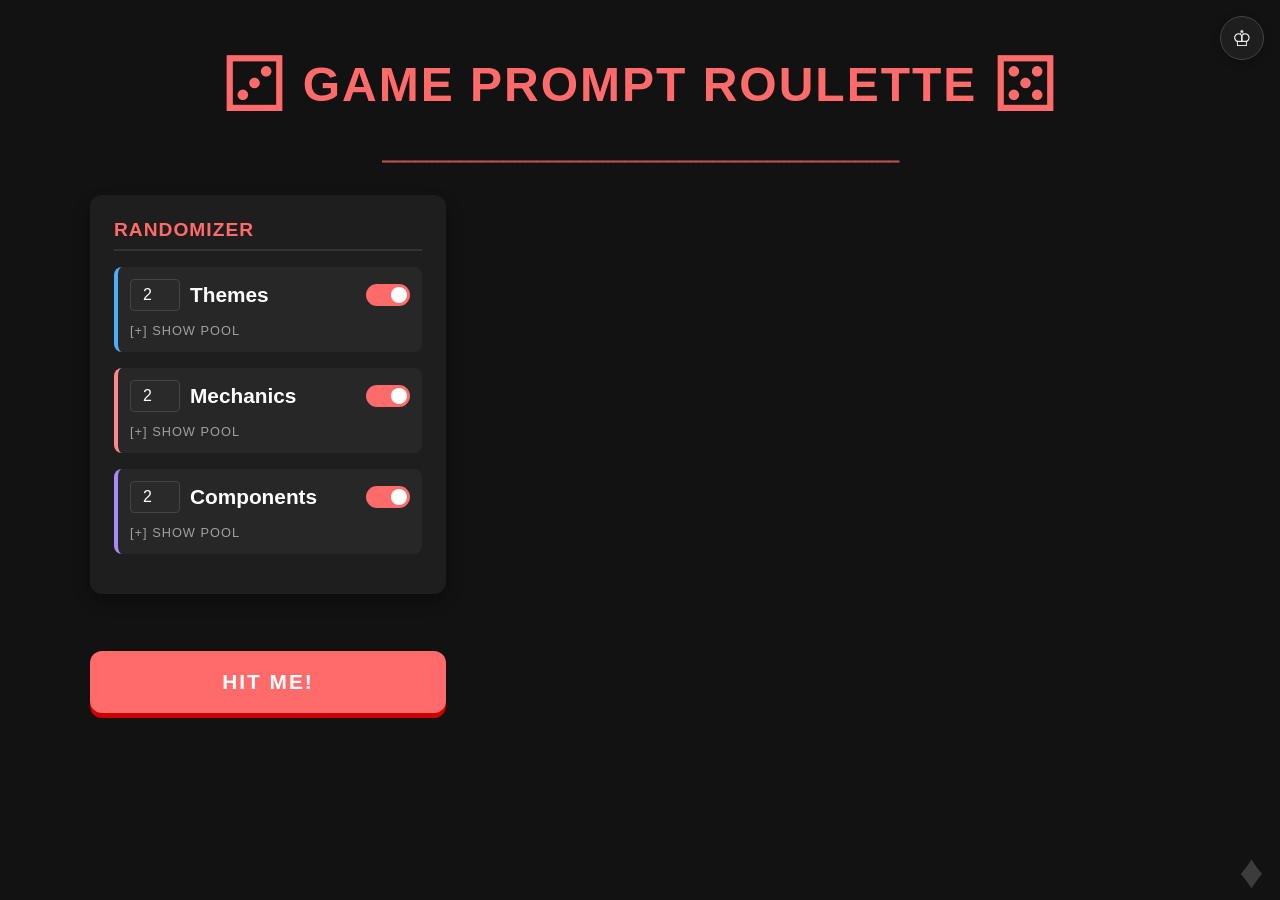
<file: Game Prompt generator.html>
<!DOCTYPE html>
<html lang="en">
<head>
    <meta charset="UTF-8">
    <meta name="viewport" content="width=device-width, initial-scale=1.0">
    <title>Game Prompt Roulette</title>
    <style>
        :root {
            --bg-color: #121212;
            --panel-bg: #1e1e1e;
            --panel-light: #2a2a2a;
            --text-main: #ffffff;
            --text-muted: #a0a0a0;
            --accent: #ff6b6b;
            --accent-hover: #ff5252;
            --border-radius: 12px;
            --mechanics: #ff8787;
            --themes: #4dadf7;
            --components: #a78bfa;
            --border-color: #444;
            --border-color-soft: #333;
            --row-bg-active: rgba(255,255,255,0.04);
            --row-bg-hover: #252525;
            --lock-empty: #3a3a3a;
            --lock-hover: #666;
        }
        body.light-mode {
            --bg-color: #f4f1ea;
            --panel-bg: #ffffff;
            --panel-light: #ece7da;
            --text-main: #2b2620;
            --text-muted: #7a7468;
            --accent: #d9483a;
            --accent-hover: #c23b2e;
            --mechanics: #e0625a;
            --themes: #3a7bbf;
            --components: #8a6fc9;
            --border-color: #d6cfbe;
            --border-color-soft: #e2dbca;
            --row-bg-active: rgba(0,0,0,0.03);
            --row-bg-hover: #e9e2d0;
            --lock-empty: #cabfa8;
            --lock-hover: #a89a7c;
        }
        * { box-sizing: border-box; }
        body {
            font-family: 'Segoe UI', Tahoma, Geneva, Verdana, sans-serif;
            background-color: var(--bg-color);
            color: var(--text-main);
            margin: 0;
            padding: 0;
            min-height: 100vh;
            display: flex;
            transition: background-color 0.25s ease, color 0.25s ease;
            position: relative;
        }

        .wallpaper-layer {
            position: fixed;
            inset: 0;
            z-index: 0;
            pointer-events: none;
            background-repeat: repeat;
            opacity: 0;
            transition: opacity 0.3s ease;
            -webkit-mask-image: radial-gradient(ellipse 85% 75% at center, transparent 40%, black 70%);
            mask-image: radial-gradient(ellipse 85% 75% at center, transparent 40%, black 70%);
        }
        .wallpaper-layer.visible { opacity: 1; }
        .page { position: relative; z-index: 1; flex: 1; min-width: 0; padding: 2.5rem 2rem 3rem; display: flex; flex-direction: column; align-items: center; }

        .mode-toggle {
            position: fixed; top: 1rem; right: 1rem; z-index: 5; width: 44px; height: 44px;
            border-radius: 50%; background: var(--panel-bg); color: var(--text-main); border: 1px solid var(--border-color);
            cursor: pointer; font-size: 1.4rem; display: flex; align-items: center; justify-content: center;
            box-shadow: 0 2px 8px rgba(0,0,0,0.25); transition: background 0.2s, transform 0.15s, color 0.2s;
        }
        .mode-toggle:hover { transform: scale(1.08); }

        .wallpaper-style-btn {
            position: fixed; bottom: 0.85rem; right: 0.85rem; z-index: 5; width: 30px; height: 30px;
            border-radius: 50%; background: transparent; color: var(--text-muted); border: none;
            cursor: pointer; font-size: 3rem; opacity: 0.3; display: flex; align-items: center; justify-content: center;
            transition: opacity 0.2s, transform 0.2s, color 0.2s;
            user-select: none; -webkit-user-select: none;
        }
        .wallpaper-style-btn:hover { opacity: 0.9; color: var(--accent); transform: rotate(15deg) scale(1.15); }
        .wallpaper-style-btn.long-pressing {
            opacity: 1; color: var(--accent); transform: scale(1.3);
            transition: opacity 0.1s, transform 0.1s, color 0.1s;
        }

        /* Long-press progress ring */
        .wallpaper-btn-wrap {
            position: fixed; bottom: 0.25rem; right: 0.25rem; z-index: 5;
            width: 48px; height: 48px; display: flex; align-items: center; justify-content: center;
        }
        .wallpaper-progress-ring {
            position: absolute; inset: 0; pointer-events: none;
        }
        .wallpaper-progress-ring circle {
            fill: none;
            stroke: var(--accent);
            stroke-width: 2.5;
            stroke-linecap: round;
            stroke-dasharray: 138.23; /* 2π × 22 */
            stroke-dashoffset: 138.23;
            transform-origin: center;
            transform: rotate(-90deg);
            transition: stroke-dashoffset 0.05s linear;
            opacity: 0;
        }
        .wallpaper-progress-ring.active circle { opacity: 0.8; }

        .header-block { width: 100%; max-width: 1100px; text-align: center; margin-bottom: 2rem; }
        .title-row { display: flex; align-items: center; justify-content: center; gap: 0.9rem; }
        .die { font-size: 4.8rem; color: var(--accent); }
        h1 { color: var(--accent); margin: 0; text-transform: uppercase; letter-spacing: 2px; font-size: 3rem; }
        .title-rule { margin-top: 0.9rem; font-family: monospace; color: var(--accent); opacity: 0.7; font-size: 1.1rem; font-weight: bold; overflow: hidden; white-space: nowrap; }

        .container { display: flex; flex-direction: column; gap: 2rem; max-width: 1100px; width: 100%; }
        @media (min-width: 768px) { .container { flex-direction: row; align-items: flex-start; } }
        .left-column { flex: 1; display: flex; flex-direction: column; gap: 1.5rem; min-width: 340px; }
        .settings-panel { background-color: var(--panel-bg); padding: 1.5rem; border-radius: var(--border-radius); box-shadow: 0 8px 16px rgba(0,0,0,0.3); }
        .settings-panel h2 { margin-top: 0; font-size: 1.2rem; border-bottom: 2px solid var(--border-color-soft); padding-bottom: 0.5rem; color: var(--accent); text-transform: uppercase; letter-spacing: 1px; }
        
        .setting-row { margin-bottom: 1rem; display: flex; flex-direction: column; gap: 6px; background: var(--panel-light); padding: 12px; border-radius: 8px; border-left: 4px solid var(--border-color); transition: all 0.2s ease; }
        .setting-row.active { border-left-color: var(--row-color, var(--accent)); background: var(--row-bg-active); }
        .setting-row:not(.active) { opacity: 0.35; }
        .setting-row:not(.active) .cat-check:checked { background-color: var(--text-muted); border-color: var(--text-muted); }
        .setting-row:not(.active) .cat-check.indeterminate { border-color: var(--text-muted); }
        #row-themes { --row-color: var(--themes); }
        #row-mechanics { --row-color: var(--mechanics); }
        #row-components { --row-color: var(--components); }
        .setting-row:not(.active) .pool-toggle, .setting-row:not(.active) .pool-wrapper { pointer-events: none; }

        .setting-control { display: flex; align-items: center; justify-content: space-between; gap: 10px; }
        .control-left { display: flex; align-items: center; gap: 10px; }
        .setting-control label { user-select: none; font-size: 1.3rem; font-weight: bold; }
        .switch { position: relative; display: inline-block; width: 44px; height: 22px; flex-shrink: 0; }
        .switch input { opacity: 0; width: 0; height: 0; }
        .slider { position: absolute; cursor: pointer; top: 0; left: 0; right: 0; bottom: 0; background-color: var(--border-color); transition: .3s; border-radius: 22px; }
        .slider:before { position: absolute; content: ""; height: 16px; width: 16px; left: 3px; bottom: 3px; background-color: white; transition: .3s; border-radius: 50%; }
        input:checked + .slider { background-color: var(--accent); }
        input:checked + .slider:before { transform: translateX(22px); }
        .number-input { width: 50px; padding: 6px; background: var(--panel-light); border: 1px solid var(--border-color); color: var(--text-main); border-radius: 4px; text-align: center; font-size: 1rem; }
        
        .pool-meta { font-family: monospace; font-size: 0.7rem; color: var(--text-muted); letter-spacing: 0.5px; }
        .pool-meta.warn { color: var(--accent); }
        .pool-toggle { background: none; border: none; color: var(--text-muted); cursor: pointer; text-align: left; font-size: 0.8rem; padding: 2px 0; text-transform: uppercase; letter-spacing: 1px; display: inline-flex; align-items: center; gap: 5px; width: fit-content; margin-top: 4px; }
        .pool-toggle:hover { color: var(--accent); }
        .pool-wrapper { display: none; background: var(--panel-light); border-radius: 6px; padding: 10px; margin-top: 5px; border: 1px solid var(--border-color-soft); }
        .pool-wrapper.open { display: block; }
        .pool-search { width: 100%; padding: 6px; background: var(--bg-color); border: 1px solid var(--border-color); color: var(--text-main); border-radius: 4px; margin-bottom: 8px; box-sizing: border-box; }
        
        .pool-category { margin-bottom: 6px; border: 1px solid var(--border-color-soft); border-radius: 6px; background: var(--row-bg-active); overflow: hidden; }
        .pool-category summary { padding: 6px 10px; background: var(--panel-bg); font-weight: bold; font-size: 0.75rem; cursor: pointer; user-select: none; color: var(--text-muted); text-transform: uppercase; letter-spacing: 1px; outline: none; transition: background 0.2s, color 0.2s; display: flex; align-items: center; gap: 8px; }
        .pool-category summary:hover { color: var(--accent); background: var(--row-bg-hover); }
        .pool-category[open] summary { border-bottom: 1px solid var(--border-color-soft); color: var(--accent); }
        .summary-name { flex: 1; min-width: 0; overflow: hidden; text-overflow: ellipsis; white-space: nowrap; }
        .pool-category .cat-count { color: var(--text-muted); font-weight: normal; flex-shrink: 0; }
        
        .cat-check { -webkit-appearance: none; appearance: none; width: 15px; height: 15px; border-radius: 50%; border: 2px solid var(--text-muted); background: transparent; flex-shrink: 0; cursor: pointer; display: inline-block; position: relative; margin: 0; padding: 0; transition: border-color 0.15s, background-color 0.15s; }
        .cat-check:hover { border-color: var(--accent); }
        .cat-check:checked { background-color: var(--accent); border-color: var(--accent); }
        .cat-check.indeterminate { background-color: transparent; border-color: var(--accent); }
        
        .pool-content { display: grid; grid-template-columns: 1fr 1fr; gap: 5px; max-height: 180px; overflow-y: auto; padding: 8px; }
        .pool-item { display: flex; align-items: center; gap: 8px; font-size: 0.85rem; color: var(--text-main); }
        .pool-item label { cursor: pointer; width: 100%; text-overflow: ellipsis; overflow: hidden; white-space: nowrap; }
        .pool-item input[type=checkbox] { -webkit-appearance: none; appearance: none; width: 11px; height: 11px; border-radius: 50%; border: 2px solid var(--text-muted); background: transparent; flex-shrink: 0; cursor: pointer; margin: 0; padding: 0; transition: border-color 0.15s, background-color 0.15s; }
        .pool-item input[type=checkbox]:hover { border-color: var(--accent); }
        .pool-item input[type=checkbox]:checked { background-color: var(--accent); border-color: var(--accent); }

        .btn-spin { background-color: var(--accent); color: white; border: none; padding: 1.2rem; font-size: 1.3rem; font-weight: bold; border-radius: var(--border-radius); cursor: pointer; transition: all 0.2s; text-transform: uppercase; letter-spacing: 2px; box-shadow: 0 5px 0 #cc0000; width: 100%; }
        .btn-spin:active { transform: translateY(5px); box-shadow: 0 0 0 #cc0000; }
        .btn-spin:disabled { background-color: var(--text-muted); box-shadow: 0 5px 0 var(--border-color-soft); cursor: not-allowed; transform: none; opacity: 0.6; }
        .spin-error { color: var(--accent); font-size: 0.85rem; text-align: center; margin-top: -0.5rem; min-height: 1.2em; }

        .randomizer-panel { flex: 2; display: flex; flex-direction: column; gap: 1.5rem; min-width: 0; }
        .results-stack { display: flex; flex-direction: column; gap: 1rem; }
        .result-card { background-color: var(--panel-bg); border-radius: var(--border-radius); border-left: 5px solid var(--c); box-shadow: 0 4px 10px rgba(0,0,0,0.15); display: flex; align-items: center; gap: 0.9rem; padding: 1rem 1.2rem; min-height: 50px; opacity: 0; position: relative; overflow: hidden; animation: cardPopIn 0.5s cubic-bezier(0.175, 0.885, 0.32, 1.275) forwards; }
        @keyframes cardPopIn { 0% { opacity: 0; transform: scale(0.8) translateY(30px); } 100% { opacity: 1; transform: scale(1) translateY(0); } }
        .result-card.mechanic-card { --c: var(--mechanics); }
        .result-card.theme-card { --c: var(--themes); }
        .result-card.component-card { --c: var(--components); }

        .lock-btn { font-size: 2.8rem; line-height: 1; width: 1.8rem; flex-shrink: 0; text-align: center; background: none; border: none; color: var(--lock-empty); cursor: pointer; padding: 0; transition: color 0.15s, transform 0.15s; }
        .lock-btn:hover { color: var(--lock-hover); transform: scale(1.08); }
        .lock-btn.locked { color: var(--accent); }
        .lock-btn.locked:hover { color: var(--accent-hover); }

        .card-info { display: flex; flex-direction: column; flex: 1; min-width: 0; }
        .result-title { font-size: 0.8rem; color: var(--text-muted); text-transform: uppercase; letter-spacing: 1px; margin-bottom: 0.2rem; }
        .result-value { font-size: 1.2rem; font-weight: bold; line-height: 1.2; display: flex; align-items: center; flex-wrap: wrap; gap: 4px; }
        .card-watermark { position: absolute; color: var(--text-muted); opacity: 0.18; line-height: 1; user-select: none; pointer-events: none; white-space: nowrap; z-index: 0; }
        .lock-btn, .card-info, .btn-reroll { position: relative; z-index: 1; }

        .btn-reroll { background: var(--panel-light); border: 1px solid var(--border-color); color: var(--text-muted); border-radius: 50%; width: 38px; height: 38px; min-width: 38px; display: flex; align-items: center; justify-content: center; cursor: pointer; transition: all 0.2s cubic-bezier(0.4, 0, 0.2, 1); padding: 0; box-shadow: 0 2px 5px rgba(0,0,0,0.15); font-size: 1.2rem; }
        .btn-reroll:hover { color: var(--c); border-color: var(--c); transform: scale(1.08); }
        .btn-reroll:active { transform: rotate(180deg) scale(1.08); }
        .btn-reroll:disabled { opacity: 0.3; cursor: not-allowed; transform: none !important; }

        .prompt-container { background-color: var(--panel-light); border-radius: var(--border-radius); padding: 1.5rem; border: 1px solid var(--border-color); box-shadow: inset 0 2px 4px rgba(0,0,0,0.25); margin-top: 1rem; }
        .prompt-container h3 { margin-top: 0; color: var(--accent); font-size: 1rem; text-transform: uppercase; letter-spacing: 1px; margin-bottom: 0.8rem; display: flex; align-items: center; justify-content: space-between; gap: 1rem; }
        .prompt-text { font-size: 1.2rem; line-height: 1.6; color: var(--text-main); }
        .highlight { color: var(--accent); font-weight: bold; }

        .copy-btn { background: transparent; border: 1px solid var(--text-muted); color: var(--text-muted); padding: 0.45rem 0.85rem; border-radius: 8px; font-size: 0.75rem; letter-spacing: 0.5px; text-transform: none; cursor: pointer; display: inline-flex; align-items: center; gap: 6px; flex-shrink: 0; transition: color 0.15s, border-color 0.15s; }
        .copy-btn:hover { color: var(--text-main); border-color: var(--accent); }
        .copy-btn.copied { color: #6dd58c; border-color: #6dd58c; }
    </style>
</head>
<body>
    <div class="wallpaper-layer" id="wallpaperLayer" aria-hidden="true"></div>
    <button class="mode-toggle" id="modeToggle" aria-label="Switch between light and dark mode" title="Switch theme">&#9818;</button>

    <div class="page">
        <div class="header-block">
            <div class="title-row">
                <span class="die" aria-hidden="true">&#9858;</span>
                <h1 id="appTitle">Game Prompt Roulette</h1>
                <span class="die" aria-hidden="true">&#9860;</span>
            </div>
            <div class="title-rule" aria-hidden="true">⎯⎯⎯⎯⎯⎯⎯⎯⎯⎯⎯⎯⎯⎯⎯⎯⎯⎯⎯⎯⎯⎯⎯⎯⎯⎯⎯⎯⎯⎯⎯⎯⎯⎯⎯⎯⎯⎯⎯⎯⎯⎯⎯⎯⎯⎯⎯</div>
        </div>

        <div class="container">
            <div class="left-column">
                <div class="settings-panel">
                    <h2>Randomizer</h2>

                    <div class="setting-row active" id="row-themes">
                        <div class="setting-control">
                            <div class="control-left">
                                <input type="number" id="numThemes" class="number-input" value="2" min="1" max="4">
                                <label>Themes</label>
                            </div>
                            <label class="switch">
                                <input type="checkbox" id="toggle-themes" checked onchange="updateRowState('themes')">
                                <span class="slider"></span>
                            </label>
                        </div>
                        <button class="pool-toggle" data-target="pool-wrapper-themes">[+] Show pool</button>
                        <div id="pool-wrapper-themes" class="pool-wrapper">
                            <input type="text" class="pool-search" placeholder="Search themes..." oninput="filterPool(this)">
                            <div id="pool-themes"></div>
                            <div class="pool-meta" id="pool-meta-themes"></div>
                        </div>
                    </div>

                    <div class="setting-row active" id="row-mechanics">
                        <div class="setting-control">
                            <div class="control-left">
                                <input type="number" id="numMechanics" class="number-input" value="2" min="1" max="6">
                                <label>Mechanics</label>
                            </div>
                            <label class="switch">
                                <input type="checkbox" id="toggle-mechanics" checked onchange="updateRowState('mechanics')">
                                <span class="slider"></span>
                            </label>
                        </div>
                        <button class="pool-toggle" data-target="pool-wrapper-mechanics">[+] Show pool</button>
                        <div id="pool-wrapper-mechanics" class="pool-wrapper">
                            <input type="text" class="pool-search" placeholder="Search mechanics..." oninput="filterPool(this)">
                            <div id="pool-mechanics"></div>
                            <div class="pool-meta" id="pool-meta-mechanics"></div>
                        </div>
                    </div>

                    <div class="setting-row active" id="row-components">
                        <div class="setting-control">
                            <div class="control-left">
                                <input type="number" id="numComponents" class="number-input" value="2" min="1" max="6">
                                <label>Components</label>
                            </div>
                            <label class="switch">
                                <input type="checkbox" id="toggle-components" checked onchange="updateRowState('components')">
                                <span class="slider"></span>
                            </label>
                        </div>
                        <button class="pool-toggle" data-target="pool-wrapper-components">[+] Show pool</button>
                        <div id="pool-wrapper-components" class="pool-wrapper">
                            <input type="text" class="pool-search" placeholder="Search components..." oninput="filterPool(this)">
                            <div id="pool-components"></div>
                            <div class="pool-meta" id="pool-meta-components"></div>
                        </div>
                    </div>
                </div>
                <div class="spin-error" id="spinError"></div>
                <button class="btn-spin" id="spinBtn" onclick="startSpin()">Hit Me!</button>
            </div>

            <div class="randomizer-panel">
                <div class="results-stack" id="resultsContainer"></div>
                <div class="prompt-container" id="promptBox" style="display: none;">
                    <h3>
                        <span>Generated Prompt</span>
                        <button class="copy-btn" id="copyBtn" onclick="copyPrompt()">Copy prompt</button>
                    </h3>
                    <div class="prompt-text" id="finalPrompt"></div>
                </div>
            </div>
        </div>
    </div>

    <div class="wallpaper-btn-wrap">
        <svg class="wallpaper-progress-ring" id="wallpaperProgressRing" viewBox="0 0 48 48">
            <circle cx="24" cy="24" r="22"/>
        </svg>
        <button class="wallpaper-style-btn" id="wallpaperStyleBtn" aria-label="Cycle background style" title="Cycle background style">&#9830;</button>
    </div>

    <script>
        // SCAMPER: design thinking prompts tied to specific keywords in the Word Inspiration pool.
        // Each entry is a function that takes up to two mechanic names and returns an HTML question string.
        // If a rolled theme matches one of these keys, the question gets appended to the generated prompt.
        const SCAMPER = {
    "Substitute": (m1, m2) => m1 === m2 
        `How could you <span class="highlight">substitute</span> something from the ${m1} mechanic?` 
        `How could you <span class="highlight">substitute</span> something from the ${m1} or ${m2} mechanics?`,
    "Combine": (m1, m2) => `How could you <span class="highlight">combine</span> the ${m1} mechanic with something else?`,
    "Adapt": (m1, m2) => `What part could you <span class="highlight">adapt</span> from ${m1} in a different way?`,
    "Modify": (m1, m2) => `How could you <span class="highlight">modify</span>, magnify, or minify ${m1}?`,
    "Put to another use": (m1, m2) => `How could you <span class="highlight">put</span> the components or rules of ${m1} <span class="highlight">to another use</span>?`,
    "Eliminate": (m1, m2) => `What happens if you <span class="highlight">eliminate</span> a standard rule or requirement from ${m1}?`,
    "Reverse": (m1, m2) => `How could you <span class="highlight">reverse</span> the ${m1} mechanic?`
};
        // VIBES_SET: themes that describe a tone or feeling rather than a subject.
        // These get phrased as "with a Cozy tone" instead of "about Cozy" in the prompt.
        const VIBES_SET = new Set([
            'Cozy','Competitive','Simple','Chaotic','Relaxing','Fast-Paced',
            'Tense','Whimsical','Grim','Strategic','Abstract','Nostalgic',
            'Surreal','Tactical',
        ]);

        // INSPIRATION_SET: unusual/evocative words that spark creative thinking.
        // These get phrased as "Use the word X to inspire you" in the prompt.
        const INSPIRATION_SET = new Set([
            'Crux','Redolent','Interloper','Deleterious','Foible','Saturnine',
            'Blandishment','Ephemeral','Labyrinthine','Quixotic','Halcyon',
            'Ineffable','Mellifluous','Sonder',
        ]);
        // masterData: the full pool of options for each category.
        // Organised into named groups (e.g. "Cards & Drafting") purely for display in the pool picker.
        // To add new items, just add them to the relevant array. To add a new group, add a new key.
        const masterData = {
            mechanics: {
                "Actions & Phase Management": ["Acting", "Action / Event", "Action Drafting", "Action Points", "Action Queue", "Action Retrieval", "Action Timer", "Elapsed Real Time Ending", "Events", "Expiring Actions", "Simultaneous Action Selection", "Variable Phase Order", "Programmed Movement"],
                "Auctions & Bidding": ["Auction / Bidding", "Auction Compensation", "Auction: Dexterity", "Auction: Dutch", "Auction: Dutch Priority", "Auction: English", "Auction: Fixed Placement", "Auction: Multiple Lot", "Auction: Once Around", "Auction: Sealed Bid", "Auction: Turn Order Until Pass", "Bids As Wagers", "Constrained Bidding", "Predictive Bid", "Selection Order Bid", "Turn Order: Auction"],
                "Cards & Drafting": ["Bag Building", "Card Play Conflict Resolution", "Closed Drafting", "Command Cards", "Deck Construction", "Deck Building", "Drawing Card/Tile", "Hand Management", "Layering Card/Tile", "Move Through Deck", "Multi-Use Cards", "Open Drafting", "Pool Building", "Trick-Taking", "Melding and Splaying"],
                "Movement & Spatial Layout": ["Area Movement", "Area-Impulse", "Connections", "Crayon Rail System", "Different Dice Movement", "Facing", "Grid Movement", "Hexagon Grid", "Hidden Movement", "Impulse Movement", "Measurement Movement", "Movement Points", "Movement Template", "Moving Multiple Units", "Multiple Maps", "Network and Route Building", "Pattern Movement", "Pick-up and Deliver", "Point to Point Movement", "Relative Movement", "Resource to Move", "Track Movement", "Three Dimensional Movement", "Zone of Control", "Slide / Push", "Map Addition", "Map Deformation", "Map Reduction", "Modular Board", "Pieces as Map"],
                "Dice & Probability": ["Cube Tower", "Dice Rolling", "Dice Building", "Die Icon Resolution", "Push Your Luck", "Random Production", "Re-rolling and Locking", "Roll / Spin and Move", "Roll and Write", "Worker Placement with Dice Workers"],
                "Social & Negotiation": ["Asymmetric Information / Limited Communication", "Betting and Bluffing", "Bribery", "Communication Limits", "Hidden Roles", "Negotiation", "Player Judge", "Prisoner's Dilemma", "Questions and Answers", "Rock-Paper-Scissors", "Storytelling", "Take That", "Targeted Clues", "Trading", "Traitor", "Voting", "Alliances", "Cooperative", "Semi-Cooperative Game", "Team-Based Game"],
                "Economy & Engine Building": ["Automatic Resource Growth", "Chaining", "Closed Economy", "Commodity Speculation", "Contracts", "Delayed Purchase", "Engine Building", "Income", "Increase Value of Unchosen Resources", "Investment", "Market", "Ownership", "Resource Queue", "Shared Incentive / Market Decay", "Stock Holding", "Tableau Building", "Tech Trees / Tracks", "Victory Points as a Resource", "Loans"],
                "Tile Placement & Patterns": ["Enclosure", "Grid Coverage", "Matching", "Pattern Building", "Pattern Recognition", "Polyomino Tile Placement", "Square Grid", "Stacking and Balancing", "Tag Matching", "Tile Placement"],
                "Turn Order & Worker Placement": ["Passed Action Token", "Turn Order: Claim Action", "Turn Order: Pass Order", "Turn Order: Progressive", "Turn Order: Random", "Turn Order: Role Order", "Turn Order: Stat-Based", "Turn Order: Time Track", "Worker Placement", "Worker Placement, Different Worker Types"],
                "Combat & Resolution": ["Algorithmic Resolution", "Bias", "Bingo", "Critical Hits and Failures", "Flicking", "Follow the Leader", "Force Commitment", "Interrupts", "Kill Steal", "King of the Hill", "Ladder Climbing", "Lane Battler", "Line Drawing", "Line of Sight", "Memory", "Minimap Resolution", "Neighbor Scope", "Physical Removal", "Ratio / Combat Results Table", "Stat Check Resolution", "Static Capture", "Tug of War"],
                "Progression & Win Conditions": ["Advantage Token", "Area Majority / Influence", "Asymmetric Roles", "Catch the Leader", "Chit-Pull System", "Deduction", "End Game Bonuses", "Finale Ending", "Handicaps", "Hidden Victory Points", "Highest-Lowest Scoring", "Hot Potato", "I Cut, You Choose", "Induction", "Legacy", "Lose a Turn", "Mancala", "Narrative Choice / Paragraph", "Once-Per-Game Abilities", "Order Counters", "Ordering", "Paper-and-Pencil", "Player Elimination", "Race", "Real-Time", "Retirement", "Rondel", "Scenario / Mission / Campaign Game", "Score-and-Reset Game", "Secret Deployment", "Set Collection", "Simulation", "Single Loser Game", "Single Play", "Solo", "Speed Matching", "Spelling", "Sudden Death Ending", "Variable Player Powers", "Variable Set-up", "Visual Restriction"]
            },
            themes: {
                "Sci-Fi": ["Robots", "Mechs", "Cyberpunk", "Steampunk", "Scavengers", "Survivors", "Time Travel", "Clones", "Aliens", "Space Stations", "Alien Worlds", "Moon Bases", "Floating Cities", "Near Future", "Far Future", "Post Apocalypse", "Dystopian", "Solarpunk", "First Contact", "Generation Ships", "Black Holes", "Asteroids", "Nebulas", "Wormholes", "Comets"],
                "Fantasy & Myth": ["Knights", "Dragons", "Wizards", "Bards", "Alchemists", "Dwarves", "Elves", "Witches", "Necromancers", "Orcs", "Goblins", "Fairies", "Giants", "Merfolk", "Kaiju", "Golems", "Demons", "Angels", "Shapeshifters", "Trolls", "Centaurs", "Mummies", "Skeletons", "Banshees", "Sirens", "Krakens", "Phoenixes", "Griffins", "Unicorns", "Norse Mythology", "Greek Mythology", "Egyptian Mythology", "Shinto Spirits", "Folklore"],
                "Horror": ["Vampires", "Werewolves", "Zombies", "Sea Monsters", "Haunted Houses", "Catacombs", "Plague", "Mediums", "Oracles", "Cultists", "Eldritch", "Ghosts"],
                "Historical": ["Stone Age", "Ancient Egypt", "Ancient Greece", "Roman Empire", "Medieval Era", "Renaissance", "Gladiators", "Samurai", "Vikings", "Pirates", "Age of Exploration", "Wild West", "Cowboys", "Victorian Era", "Industrial Revolution", "Roaring Twenties", "Modern Day", "Alternate History", "Bronze Age", "Iron Age", "Edo Period", "Gilded Age", "Cold War Era", "Space Race"],
                "Occupations": ["Chefs", "Librarians", "Explorers", "Divers", "Miners", "Farmers", "Doctors", "Scientists", "Archaeologists", "Inventors", "Engineers", "Artists", "Musicians", "Spies", "Bounty Hunters", "Merchants", "Blacksmiths", "Rangers", "Astronauts", "Colonists", "Teachers", "Falconers", "Beekeepers", "Lumberjacks", "Cartographers", "Diplomats", "Tailors", "Brewers", "Postal Workers", "Tinkerers", "Monks", "Nuns", "Hermits", "Rock Bands", "Orchestras", "Theater Troupes", "Opera Singers", "DJs", "Dancers", "Buskers", "Programmers", "Baristas", "Lawyers", "Realtors", "Construction Workers", "Food Truck Owners"],
                "Environments & Cities": ["Castles", "Dungeons", "Ancient Ruins", "Lost Cities", "Floating Islands", "Deep Sea", "Jungles", "Deserts", "Frozen Lands", "Volcanoes", "Crystal Caves", "Underground Kingdoms", "Factories", "Libraries", "Museums", "Carnivals", "Theme Parks", "Schools", "Hospitals", "Prisons", "Lighthouses", "Windmills", "Greenhouses", "Marketplaces", "Shipwrecks", "Caravans", "Border Towns", "Mountain Peaks", "Coral Reefs", "Swamps", "Glaciers"],
                "Crime & Intrigue": ["Gangsters", "Criminals", "Bandits", "Smugglers", "Mercenaries", "Detectives", "Assassins", "Royalty", "Elections", "Court Intrigue", "Revolution", "Senates", "Rebellions", "Heists", "Cons", "Smuggling Rings", "Mob Bosses", "Prison Breaks", "Jewel Thieves"],
                "Festive & Everyday": ["Christmas", "Halloween", "Valentine's Day", "Easter", "Thanksgiving", "New Year's Eve", "Lunar New Year", "Carnival", "Harvest Festival", "Winter Festival", "Summer Festival", "Birthdays", "Weddings", "Funerals", "Tournaments", "Masquerade Balls", "Bakeries", "Breweries", "Restaurants", "Farmers Markets", "Street Food", "Wineries", "Tea Houses", "Natural Disasters", "Shipwreck Survivors", "Famine", "Drought", "Quarantine"],
                "Objects": ["Books", "Maps", "Keys", "Masks", "Mirrors", "Crowns", "Swords", "Shields", "Coins", "Gears", "Clocks", "Candles", "Lanterns", "Potions", "Artifacts", "Treasures", "Toys", "Dolls", "Paintings", "Statues", "Marionettes", "Puppets", "Clockwork", "Stained Glass", "Mosaics", "Pottery", "Vintage Posters", "Blueprints", "Scrapbooks", "Quilts", "Ancient Scrolls", "Tarot Cards", "Music Boxes"],
                "Animals": ["Dinosaurs", "Insects", "Dogs", "Cats", "Birds", "Horses", "Bears", "Wolves", "Sharks", "Whales", "Bees", "Ants", "Owls", "Foxes"],
                "Vehicles": ["Trains", "Airships", "Submarines", "Spaceships", "Cars", "Planes", "Trucks", "Motorcycles", "Race Cars", "Monster Trucks", "Helicopters", "Hot Air Balloons", "Tanks", "Bicycles", "Sleds", "Gliders", "Buses", "Rickshaws", "Hovercrafts", "Demolition Derbies"],
                "Sports": ["Soccer", "Basketball", "Baseball", "Boxing", "The Olympics", "Football", "Hockey", "Golf", "Tennis", "Racing"],
                "Vibes": ["Cozy", "Competitive", "Simple", "Chaotic", "Relaxing", "Fast-Paced", "Tense", "Whimsical", "Grim", "Strategic", "Abstract", "Nostalgic", "Surreal", "Tactical"],
                "Word Inspiration": ["Crux", "Redolent", "Interloper", "Deleterious", "Foible", "Saturnine", "Blandishment", "Ephemeral", "Labyrinthine", "Quixotic", "Halcyon", "Ineffable", "Mellifluous", "Sonder", "Substitute", "Combine", "Adapt", "Modify", "put to another use", "Eliminate", "Reverse"]
            },
            components: {
                "Cards & Dice": ["18 Cards", "10 Cards", "5 Cards", "a Deck of Cards", "a Single Card", "Two Decks of Cards", "Playing Cards", "Tarot Cards", "1 Die", "2 Dice", "5 Dice", "10 Dice", "Polyhedral Dice", "Custom Dice"],
                "Tokens & Tracking": ["a Bag of Tokens", "10 Tokens", "1 Token", "Coins", "Gemstones", "Crystals", "Beads", "Marbles", "Stones", "a Timer", "a Sand Timer", "a Spinning Wheel", "a Clock", "a Dial", "a Track", "Acrylic Gems", "Wooden Discs", "Wooden Cubes", "Resin Tokens", "a Scorepad", "a Sandglass Tower", "a Rotating Dial"],
                "Stationery & Media": ["Paper", "a Pencil", "a Pen", "a Marker", "a Paint Brush", "a Stamp", "Stickers", "a Letter", "a Photograph", "a Newspaper", "a Blueprint", "Erasable Markers", "a Dry-Erase Board", "Ancient Scrolls", "Riddles", "Carved Runes"],
                "Containers & Structural": ["Cups", "a Game Board", "a Shared Board", "Individual Boards", "a Hidden Envelope", "a Secret Note", "a Locked Box", "a Container", "a Screen", "a Blindfold", "a Pouch", "Wax Seals", "Stacking Pieces", "Folding Pieces", "Sliding Pieces", "Rotating Pieces", "Puzzle Pieces", "Building Pieces", "Miniatures", "Figures", "Meeples", "Wooden Pieces", "Plastic Pieces", "Metal Pieces", "Glass Pieces", "Transparent Pieces", "Transparent Overlays", "Tiles", "Hex Tiles", "Dominoes", "Interlocking Pieces", "a Pop-Up Tent Piece"],
                "Utilities & Toys": ["String", "Rope", "Magnets", "Keys", "Locks", "Chains", "Rings", "Yarn", "a Bell", "a Whistle", "Feathers", "Shells", "a Magnifying Glass", "a Compass", "a Folding Map", "a Spyglass", "a Velcro Strip", "a Cloth Map", "Mini Easels", "a Kazoo", "a Buzzer", "a Hand Drum", "a Hat", "a Cape", "a Sash", "Wristbands", "a Mask", "a Flashlight", "Glow Sticks", "Glow-in-the-Dark Pieces", "a Toy Phone", "a Walkie-Talkie", "a Toy Remote Control", "a Launcher", "a Catapult", "a Cannon"],
            }
        };

        // State: tracks which categories are switched on, what was last rolled, and which cards are locked.
        let enabledSections = { themes: true, mechanics: true, components: true };
        let currentResults = { mechanics: [], themes: [], components: [] };
        let lockedState = { mechanics: [], themes: [], components: [] };
        const sectionKeys = ['themes', 'mechanics', 'components']; // order controls display order

        // GLYPHS: unicode symbol sets used for the decorative background wallpaper patterns.
        const GLYPHS = {
            suits_outline: ['\u2661', '\u2662', '\u2664', '\u2667'],
            suits_solid: ['\u2660', '\u2663', '\u2665', '\u2666'],
            chess: ['\u2654', '\u2655', '\u2656', '\u2657', '\u2658', '\u2659', '\u265A', '\u265B', '\u265C', '\u265D', '\u265E', '\u265F'],
            draughts: ['⛀', '⛁', '⛂', '⛃'],
            dice: ['\u2680', '\u2681', '\u2682', '\u2683', '\u2684', '\u2685'],
            dominoes: [
            '🁭', '🁵', '🁢', '🁣', '🁤', '🁥', '🁦', '🁧', '🁨', '🁩', '🁪', '🁫', '🁬', '🁭', '🁮', '🁯', '🁰', '🁱', '🁲', '🁳',
            '🁴', '🁵', '🁶', '🁷', '🁸', '🁹', '🁺', '🁻', '🁼', '🁽', '🁾', '🁿', '🂀', '🂁', '🂂', '🂃', '🂄', '🂅', '🂆', '🂇',
            '🂈', '🂉', '🂊', '🂋', '🂌', '🂍', '🂎', '🂏', '🂐', '🂑', '🂒', '🂓'], 
            shapes: ['◈', '◆', '◇', '◉', '✦', '✧', '⟡', '⟢', '⟣', '⟤'],
            blocks: ['░', '▒', '▓', '█', '▌', '▐', '▀', '▄'],
            cards: [
                '🂡', '🂱', '🃁', '🃑', '🂢', '🂲', '🃂', '🃒', '🂣', '🂳', '🃃', '🃓',
                '🂤', '🂴', '🃄', '🃔', '🂥', '🂵', '🃅', '🃕', '🂦', '🂶', '🃆', '🃖',
                '🂧', '🂷', '🃇', '🃗', '🂨', '🂸', '🃈', '🃘', '🂩', '🂹', '🃉', '🃙',
                '🂪', '🂺', '🃊', '🃚', '🂫', '🂻', '🃋', '🃛', '🂬', '🂼', '🃌', '🃜',
                '🂭', '🂽', '🃍', '🃝', '🂮', '🂾', '🃎', '🃞', '🂠', '🂿', '🃟'
            ],
            mahjong: ['🀀', '🀁', '🀃', '🀅']
        };

        // All glyph sets merged into one flat list for picking random card watermarks.
        const WATERMARK_GLYPHS = [
            ...GLYPHS.suits_outline, ...GLYPHS.suits_solid, ...GLYPHS.chess, ...GLYPHS.draughts,
            ...GLYPHS.dice, ...GLYPHS.dominoes, ...GLYPHS.shapes, ...GLYPHS.blocks, ...GLYPHS.cards, ...GLYPHS.mahjong
        ];

        // Some glyphs are naturally wider/taller, so we scale them up so they all look similar in size on cards.
        const WATERMARK_SCALE = {};
        GLYPHS.suits_outline.forEach(g => WATERMARK_SCALE[g] = 1.5);
        GLYPHS.suits_solid.forEach(g => WATERMARK_SCALE[g] = 1.4);
        GLYPHS.chess.forEach(g => WATERMARK_SCALE[g] = 1.5);
        GLYPHS.dice.forEach(g => WATERMARK_SCALE[g] = 1.1);
        GLYPHS.shapes.forEach(g => WATERMARK_SCALE[g] = 1.2);
        GLYPHS.blocks.forEach(g => WATERMARK_SCALE[g] = 1);
        GLYPHS.cards.forEach(g => WATERMARK_SCALE[g] = 1.1);

        // Turns a string into a stable number — used to give each card a consistent random watermark
        // based on its content, so the same item always gets the same glyph/position.
        function hashString(str) {
            let h = 0;
            for (let i = 0; i < str.length; i++) h = ((h << 5) - h + str.charCodeAt(i)) | 0;
            return Math.abs(h);
        }

        // Generates a list of pseudo-random numbers from a seed. Same seed always gives same numbers,
        // so watermark properties (glyph, position, rotation) are stable per card item.
        function seededValues(seed, count) {
            let s = seed % 2147483647;
            if (s <= 0) s += 2147483646;
            const out = [];
            for (let i = 0; i < count; i++) {
                s = (s * 16807) % 2147483647;
                out.push((s - 1) / 2147483646);
            }
            return out;
        }

        // Picks a watermark glyph, size, rotation, and position for a result card.
        // Uses the item name + card position as a seed so the same item always looks the same.
       function getWatermarkFor(categoryKey, subIndex, itemName) {
    const seed = hashString(`${categoryKey}:${subIndex}:${itemName}`);
    const [rGlyph, rLeft, rTop, rSize, rRotation, rVAnchor] = seededValues(seed, 6);
    const glyph = WATERMARK_GLYPHS[Math.floor(rGlyph * WATERMARK_GLYPHS.length)];
    const baseScale = WATERMARK_SCALE[glyph] || 1.0;
    const sizeMultiplier = 1.1; 
    const scale = baseScale * sizeMultiplier;
    const left = 12 + rLeft * 76;
    const rotation = Math.round((rRotation - 0.5) * 50);
    // vAnchor and vOffset keep the watermark peeking within the card edges
    const vAnchor = rVAnchor < 0.5 ? 'top' : 'bottom';
    const vOffset = -0.5 + rTop * 0.8; // small positive/negative so glyph clips nicely at edge
    
    return { glyph, scale, rotation, left, vAnchor, vOffset };
}

        // Called when a category toggle switch is flipped. Updates the enabled state and dims the row visually.
        function updateRowState(key) {
            const isChecked = document.getElementById(`toggle-${key}`).checked;
            enabledSections[key] = isChecked;
            const row = document.getElementById(`row-${key}`);
            if (isChecked) row.classList.add('active'); else row.classList.remove('active');
            updateSpinAvailability();
        }

        // Builds the expandable pool pickers in the settings panel from masterData.
        // Each category becomes a collapsible <details> block with checkboxes for every item.
        function buildPoolPickers() {
            Object.keys(masterData).forEach(key => {
                const container = document.getElementById(`pool-${key}`);
                if (!container) return;
                let index = 0;
                Object.keys(masterData[key]).forEach(category => {
                    const details = document.createElement('details');
                    details.className = 'pool-category';
                    details.addEventListener('toggle', () => {
                        if (!details.open || container.dataset.suppressAccordion === 'true') return;
                        container.querySelectorAll('.pool-category[open]').forEach(otherDetails => {
                            if (otherDetails !== details) otherDetails.open = false;
                        });
                    });

                    const summary = document.createElement('summary');
                    const catCheck = document.createElement('input');
                    catCheck.type = 'checkbox';
                    catCheck.className = 'cat-check';
                    catCheck.checked = true;
                    catCheck.setAttribute('aria-label', `Toggle all items in ${category}`);
                    catCheck.addEventListener('click', (e) => {
                        e.stopPropagation();
                        if (catCheck.classList.contains('indeterminate')) {
                            e.preventDefault();
                            setCategoryChecked(key, category, true);
                        }
                    });
                    catCheck.addEventListener('change', () => setCategoryChecked(key, category, catCheck.checked));

                    const nameSpan = document.createElement('span');
                    nameSpan.className = 'summary-name'; nameSpan.textContent = category;
                    const countSpan = document.createElement('span');
                    countSpan.className = 'cat-count'; countSpan.textContent = masterData[key][category].length;

                    summary.appendChild(catCheck); summary.appendChild(nameSpan); summary.appendChild(countSpan);
                    details.appendChild(summary);

                    const contentDiv = document.createElement('div');
                    contentDiv.className = 'pool-content'; contentDiv.dataset.category = category;

                    masterData[key][category].forEach(item => {
                        const div = document.createElement('div');
                        div.className = 'pool-item';
                        const inputId = `item-${key}-${index}`;
                        div.innerHTML = `<input type="checkbox" id="${inputId}" data-cat="${key}" data-name="${item}" checked onchange="onPoolItemChange('${key}', '${category.replace(/'/g, "\\'")}')"><label for="${inputId}">${item}</label>`;
                        contentDiv.appendChild(div);
                        index++;
                    });
                    details.appendChild(contentDiv); container.appendChild(details);
                });
            });
            sectionKeys.forEach(key => { updatePoolMeta(key); Object.keys(masterData[key]).forEach(category => updateCategoryCheckState(key, category)); });
        }

        // Finds the checkbox list element for a given category inside a pool.
        function getCategoryContentEl(key, category) {
            const container = document.getElementById(`pool-${key}`);
            if (!container) return null;
            const contents = container.querySelectorAll('.pool-content');
            for (const el of contents) if (el.dataset.category === category) return el;
            return null;
        }

        // Checks or unchecks all items in a category at once (used by the category-level checkbox).
        function setCategoryChecked(key, category, checked) {
            const scope = getCategoryContentEl(key, category);
            if (!scope) return;
            scope.querySelectorAll('input[type=checkbox]').forEach(cb => { cb.checked = checked; });
            updateCategoryCheckState(key, category); updatePoolMeta(key); updateSpinAvailability();
        }

        // Updates the category-level checkbox to show checked / unchecked / indeterminate (mixed).
        function updateCategoryCheckState(key, category) {
            const scope = getCategoryContentEl(key, category);
            if (!scope) return;
            const boxes = Array.from(scope.querySelectorAll('input[type=checkbox]'));
            const checkedCount = boxes.filter(cb => cb.checked).length;
            const catCheck = scope.closest('.pool-category').querySelector('.cat-check');
            if (checkedCount === 0) { catCheck.checked = false; catCheck.classList.remove('indeterminate'); catCheck.indeterminate = false; } 
            else if (checkedCount === boxes.length) { catCheck.checked = true; catCheck.classList.remove('indeterminate'); catCheck.indeterminate = false; } 
            else { catCheck.checked = false; catCheck.classList.add('indeterminate'); catCheck.indeterminate = true; }
        }

        // Called whenever a single pool item checkbox changes — updates the category header and spin button.
        function onPoolItemChange(key, category) {
            if (category) updateCategoryCheckState(key, category);
            updatePoolMeta(key); updateSpinAvailability();
        }

        // Shows "X of Y selected" below each pool, or a warning if nothing is selected.
        function updatePoolMeta(key) {
            const meta = document.getElementById(`pool-meta-${key}`);
            if (!meta) return;
            const total = document.querySelectorAll(`#pool-${key} input[type=checkbox]:not(.cat-check)`).length;
            const checked = document.querySelectorAll(`#pool-${key} input[type=checkbox]:not(.cat-check):checked`).length;
            if (checked === 0) { meta.textContent = `0 of ${total} selected — turn at least one on to draw from this pool`; meta.classList.add('warn'); } 
            else { meta.textContent = `${checked} of ${total} selected`; meta.classList.remove('warn'); }
        }

        // Filters the visible pool items as the user types in the search box.
        // Hides non-matching items and auto-expands categories that have matches.
        function filterPool(inputElement) {
            const query = inputElement.value.toLowerCase();
            const poolWrapper = inputElement.parentElement;
            const categories = poolWrapper.querySelectorAll('.pool-category');
            const poolContainer = poolWrapper.querySelector('[id^="pool-"]');
            if (poolContainer) poolContainer.dataset.suppressAccordion = 'true';

            categories.forEach(cat => {
                let hasVisibleItem = false;
                const items = cat.querySelectorAll('.pool-item');
                items.forEach(item => {
                    if (item.textContent.toLowerCase().includes(query)) { item.style.display = 'flex'; hasVisibleItem = true; } 
                    else { item.style.display = 'none'; }
                });
                if (query !== "") { cat.style.display = hasVisibleItem ? 'block' : 'none'; if (hasVisibleItem) cat.open = true; } 
                else { cat.style.display = 'block'; cat.open = false; }
            });
            if (poolContainer) poolContainer.dataset.suppressAccordion = 'false';
        }

        // Handles "Show pool / Hide pool" toggle buttons — closes any other open pool first.
        document.addEventListener('click', function(e) {
            if (e.target && e.target.classList.contains('pool-toggle')) {
                const targetId = e.target.getAttribute('data-target');
                const wrapper = document.getElementById(targetId);
                const willOpen = !wrapper.classList.contains('open');
                document.querySelectorAll('.pool-wrapper.open').forEach(otherWrapper => {
                    if (otherWrapper !== wrapper) {
                        otherWrapper.classList.remove('open');
                        const otherToggle = document.querySelector(`.pool-toggle[data-target="${otherWrapper.id}"]`);
                        if (otherToggle) otherToggle.innerText = '[+] Show pool';
                    }
                });
                wrapper.classList.toggle('open', willOpen);
                e.target.innerText = willOpen ? `[-] Hide pool` : `[+] Show pool`;
            }
        });

        // Returns only the currently checked items from a pool as a flat array of name strings.
        function getFilteredPool(key) { return Array.from(document.querySelectorAll(`#pool-${key} input[type=checkbox]:not(.cat-check):checked`)).map(cb => cb.getAttribute('data-name')); }

        // Picks a random item from the pool, excluding anything already in the current roll (no duplicates).
        function getRandomItemWithoutDupes(pool, currentSelections) {
            const trackingNames = currentSelections.map(s => s.name);
            const filteredPool = pool.filter(name => !trackingNames.includes(name));
            if (filteredPool.length === 0) return null;
            return filteredPool[Math.floor(Math.random() * filteredPool.length)];
        }

        // Makes sure the number inputs (how many to roll) don't exceed the available pool size.
        // e.g. if only 3 mechanics are checked, you can't roll 5.
        function clampNumberInputs() {
            sectionKeys.forEach(key => {
                const input = document.getElementById(`num${key.charAt(0).toUpperCase() + key.slice(1)}`);
                const max = parseInt(input.getAttribute('max'), 10);
                const min = parseInt(input.getAttribute('min'), 10);
                const poolSize = Math.max(getFilteredPool(key).length, 0);
                const effectiveMax = poolSize > 0 ? Math.min(max, poolSize) : max;
                let val = parseInt(input.value, 10);
                if (isNaN(val)) val = min;
                input.value = Math.min(Math.max(val, min), effectiveMax || min);
            });
        }

        // Enables or disables the spin button and shows an error message if the setup isn't valid
        // (e.g. no categories on, or a category is on but has no items selected).
        function updateSpinAvailability() {
            const errorEl = document.getElementById('spinError');
            const spinBtn = document.getElementById('spinBtn');
            const anyEnabled = sectionKeys.some(k => enabledSections[k]);

            if (!anyEnabled) { errorEl.textContent = 'Turn on at least one category to spin.'; spinBtn.disabled = true; return; }
            const emptyPools = sectionKeys.filter(k => enabledSections[k] && getFilteredPool(k).length === 0);
            if (emptyPools.length > 0) { errorEl.textContent = `Select at least one item in: ${emptyPools.join(', ')}.`; spinBtn.disabled = true; return; }
            errorEl.textContent = ''; spinBtn.disabled = false;
        }

        // Animates a card's text rapidly cycling through random values before landing on the final result.
        // Slows down gradually like a slot machine. Returns a Promise that resolves when done.
        function doRouletteSpin(valueNode, pool, finalItemData, categoryKey) {
            return new Promise(resolve => {
                let ticks = 0; const maxTicks = 20 + Math.floor(Math.random() * 10); let delay = 15;
                valueNode.style.opacity = '0.5';
                function nextTick() {
                    ticks++;
                    if (ticks >= maxTicks) {
                        valueNode.textContent = categoryKey === 'components' ? (finalItemData.rule === 'use' ? 'Use ' : 'Without ') + finalItemData.name : finalItemData.name;
                        valueNode.style.opacity = '1';
                        resolve(); return;
                    }
                    const randomItem = pool[Math.floor(Math.random() * pool.length)];
                    const tempRule = Math.random() < 0.5 ? 'use' : 'without';
                    valueNode.textContent = categoryKey === 'components' ? (tempRule === 'use' ? 'Use ' : 'Without ') + randomItem : randomItem;
                    delay *= 1.1; setTimeout(nextTick, delay);
                }
                nextTick();
            });
        }

        // Builds a single result card element with a lock button, item name, watermark glyph, and reroll button.
        function createCardNode(title, item, categoryKey, subIndex, isSpinning, globalIndex) {
            const card = document.createElement('div');
            card.className = 'result-card'; card.dataset.key = categoryKey; card.dataset.index = subIndex;
            if (categoryKey === 'mechanics') card.classList.add('mechanic-card');
            if (categoryKey === 'themes') card.classList.add('theme-card');
            if (categoryKey === 'components') card.classList.add('component-card');
            card.style.animationDelay = `${globalIndex * 0.1}s`;

            const isLocked = !!lockedState[categoryKey][subIndex];
            const lockBtn = document.createElement('button');
            lockBtn.className = 'lock-btn' + (isLocked ? ' locked' : '');
            lockBtn.setAttribute('aria-label', isLocked ? 'Unlock this card' : 'Lock this card');
            lockBtn.setAttribute('aria-pressed', isLocked ? 'true' : 'false');
            lockBtn.title = isLocked ? 'Locked — will be kept on next spin' : 'Click to lock';
            lockBtn.textContent = '\u2315'; lockBtn.onclick = () => toggleLock(categoryKey, subIndex);
            card.appendChild(lockBtn);

            const info = document.createElement('div'); info.className = 'card-info';
            const titleNode = document.createElement('div'); titleNode.className = 'result-title'; titleNode.textContent = title;
            const valueNode = document.createElement('div'); valueNode.className = 'result-value';
            if (isSpinning) { valueNode.textContent = '...'; } 
            else { valueNode.textContent = categoryKey === 'components' ? (item.rule === 'use' ? `Use ${item.name}` : `Without ${item.name}`) : item.name; }
            info.appendChild(titleNode); info.appendChild(valueNode); card.appendChild(info);

            const watermark = document.createElement('span');
            watermark.className = 'card-watermark'; watermark.setAttribute('aria-hidden', 'true');
            const wm = getWatermarkFor(categoryKey, subIndex, item.name);
            watermark.textContent = wm.glyph;
            watermark.style.left = `${wm.left.toFixed(1)}%`;
            watermark.style[wm.vAnchor] = `${wm.vOffset.toFixed(2)}rem`;
            watermark.style.fontSize = `${(5.5 * wm.scale).toFixed(2)}rem`;
            watermark.style.transform = `rotate(${wm.rotation}deg)`;
            card.appendChild(watermark);

            const rerollBtn = document.createElement('button');
            rerollBtn.className = 'btn-reroll'; rerollBtn.setAttribute('aria-label', 'Reroll this card');
            rerollBtn.textContent = '\u2B6E'; if (isLocked) rerollBtn.disabled = true;
            rerollBtn.onclick = () => rerollSingleCard(card, categoryKey, subIndex);
            card.appendChild(rerollBtn);

            return card;
        }

        // Flips the locked state for one card and updates its visual.
        function toggleLock(key, subIndex) { lockedState[key][subIndex] = !lockedState[key][subIndex]; updateCardLockUI(key, subIndex); }

        // Updates a card's lock button and disables/enables its reroll button to match the locked state.
        function updateCardLockUI(key, subIndex) {
            const card = document.querySelector(`.result-card[data-key="${key}"][data-index="${subIndex}"]`);
            if (!card) return;
            const isLocked = !!lockedState[key][subIndex];
            const lockBtn = card.querySelector('.lock-btn'); const rerollBtn = card.querySelector('.btn-reroll');
            lockBtn.classList.toggle('locked', isLocked);
            lockBtn.setAttribute('aria-label', isLocked ? 'Unlock this card' : 'Lock this card');
            lockBtn.setAttribute('aria-pressed', isLocked ? 'true' : 'false');
            lockBtn.title = isLocked ? 'Locked — will be kept on next spin' : 'Click to lock';
            rerollBtn.disabled = isLocked;
        }

        // Clears and redraws all result cards. If isFullSpin is true, kicks off the slot-machine animation
        // for any unlocked cards (locked cards just show their existing value immediately).
        async function renderAllCards(isFullSpin) {
            const container = document.getElementById('resultsContainer');
            let expectedCount = 0; sectionKeys.forEach(key => { if (enabledSections[key]) expectedCount += currentResults[key].length; });
            container.innerHTML = ''; if (expectedCount === 0) return;

            let globalIndex = 0;
            sectionKeys.forEach(key => {
                if (enabledSections[key]) {
                    currentResults[key].forEach((item, i) => {
                        const willSpin = isFullSpin && !lockedState[key][i];
                        const label = key.charAt(0).toUpperCase() + key.slice(1, -1); // "Theme", "Mechanic", "Component"
                        container.appendChild(createCardNode(label + ' ' + (i + 1), item, key, i, willSpin, globalIndex));
                        globalIndex++;
                    });
                }
            });

            const spinPromises = []; let index = 0;
            sectionKeys.forEach(key => {
                if (enabledSections[key]) {
                    const pool = getFilteredPool(key);
                    currentResults[key].forEach((item, i) => {
                        const card = container.children[index];
                        if (card) {
                            const valueNode = card.querySelector('.result-value');
                            if (isFullSpin && !lockedState[key][i]) { spinPromises.push(doRouletteSpin(valueNode, pool, item, key)); } 
                            else { valueNode.textContent = key === 'components' ? (item.rule === 'use' ? 'Use ' : 'Without ') + item.name : item.name; }
                        }
                        index++;
                    });
                }
            });
            if (isFullSpin) {
                setAllRerollsDisabled(true);
                await Promise.all(spinPromises);
                setAllRerollsDisabled(false);
            }
        }

        // Re-rolls just one card without affecting the others. Picks a new item that isn't already shown.
        async function rerollSingleCard(cardElement, key, subIndex) {
            if (lockedState[key][subIndex]) return;
            const pool = getFilteredPool(key); if (pool.length === 0) return;
            const pickedName = getRandomItemWithoutDupes(pool, currentResults[key]);
            if (pickedName === null) return;
            const newItem = { name: pickedName };
            if (key === 'components') newItem.rule = Math.random() < 0.5 ? 'use' : 'without';
            currentResults[key][subIndex] = newItem;
          
            setAllRerollsDisabled(true);
            document.getElementById('spinBtn').disabled = true;
            await doRouletteSpin(cardElement.querySelector('.result-value'), pool, newItem, key);
            setAllRerollsDisabled(false);
            updateSpinAvailability();
            generatePromptSentence();
        }

        // Disables or re-enables all reroll buttons during a spin (locked cards always stay disabled).
        function setAllRerollsDisabled(disabled) {
            document.querySelectorAll('.btn-reroll').forEach(btn => {
              
                const card = btn.closest('.result-card');
                if (card) {
                    const isLocked = !!lockedState[card.dataset.key]?.[card.dataset.index];
                    btn.disabled = disabled || isLocked;
                } else {
                    btn.disabled = disabled;
                }
            });
        }

        // Wraps a name in a highlight span so it appears in the accent colour in the prompt.
        function h(name) {
    return `<span class="highlight">${name}</span>`;
}

        // Joins a list of strings naturally: "A", "A and B", "A, B, and C".
        function joinList(items) {
    if (items.length === 1) return items[0];
    if (items.length === 2) return `${items[0]} and ${items[1]}`;
    return `${items.slice(0, -1).join(', ')}, and ${items[items.length - 1]}`;
}

        // Builds and displays the final prompt sentence from whatever is currently rolled.
        // Sorts themes into three buckets (standard / vibes / inspirations) and handles SCAMPER keywords.
        // Called after every spin or reroll.
        function generatePromptSentence() {
    const promptBox   = document.getElementById('promptBox');
    const finalPrompt = document.getElementById('finalPrompt');
    if (!sectionKeys.some(k => enabledSections[k] && currentResults[k].length > 0)) {
        promptBox.style.display = 'none';
        return;
    }

    
    const mechanicNames = (enabledSections.mechanics && currentResults.mechanics.length > 0)
        ? currentResults.mechanics.map(m => m.name)
        : [];

    // Classify themes
    const standardThemes = [];
    const vibes          = [];
    const inspirations   = [];
    let   scamperKey     = null;

    if (enabledSections.themes && currentResults.themes.length > 0) {
        currentResults.themes.forEach(({ name }) => {
            const matchedScamper = Object.keys(SCAMPER).find(
                k => k.toLowerCase() === name.toLowerCase()
            );
            if (matchedScamper)         scamperKey = matchedScamper;
            else if (VIBES_SET.has(name))        vibes.push(name);
            else if (INSPIRATION_SET.has(name))  inspirations.push(name);
            else                                 standardThemes.push(name);
        });
    }

    // Build components
    const useItems     = [];
    const withoutItems = [];
    if (enabledSections.components && currentResults.components.length > 0) {
        currentResults.components.forEach(c => {
            if (c.rule === 'use') useItems.push(c.name);
            else                  withoutItems.push(c.name);
        });
    }

    // Assemble sentence parts
    const parts = [];

    const themeLabels = [
        ...standardThemes.map(h),
        ...vibes.map(v => `a ${h(v)} tone`),
    ];
    if (themeLabels.length > 0) {
        parts.push(`about ${joinList(themeLabels)}`);
    }

    if (mechanicNames.length > 0) {
        const word = mechanicNames.length === 1 ? 'mechanic' : 'mechanics';
        parts.push(`featuring ${joinList(mechanicNames.map(h))} ${word}`);
    }

    const compParts = [];
    if (useItems.length > 0)     compParts.push(`using ${joinList(useItems.map(h))}`);
    if (withoutItems.length > 0) compParts.push(`without ${joinList(withoutItems.map(h))}`);
    if (compParts.length > 0)    parts.push(compParts.join(', '));

    if (parts.length === 0) { promptBox.style.display = 'none'; return; }

    // Join parts with "while" before the component clause (matching original grammar)
    let out;
    if (parts.length === 1) {
        out = `Design a game ${parts[0]}.`;
    } else if (parts.length === 2) {
        out = `Design a game ${parts[0]} ${parts[1]}.`;
    } else {
        out = `Design a game ${parts.slice(0, -1).join(', ')}, while ${parts[parts.length - 1]}.`;
    }

    // Word inspirations as a separate sentence
    if (inspirations.length > 0) {
        out += ` Use ${joinList(inspirations.map(w => `the word ${h(w)}`))} to inspire you.`;
    }

    // SCAMPER question appended last
    if (scamperKey) {
        const m1 = mechanicNames[0] || '';
        const m2 = mechanicNames[1] || m1;
        out += m1
            ? ` ${SCAMPER[scamperKey](m1, m2)}`
            : ` Apply ${h(scamperKey)} to your game design.`;
    }

    finalPrompt.innerHTML = out.charAt(0).toUpperCase() + out.slice(1);
    promptBox.style.display = 'block';

    const copyBtn = document.getElementById('copyBtn');
    copyBtn.classList.remove('copied');
    copyBtn.textContent = 'Copy prompt';
}

        // Copies the plain-text version of the prompt to the clipboard and briefly shows "Copied!".
        function copyPrompt() {
            const text = document.getElementById('finalPrompt').textContent;
            const copyBtn = document.getElementById('copyBtn');
            function showCopied() { copyBtn.textContent = 'Copied!'; copyBtn.classList.add('copied'); setTimeout(() => { copyBtn.textContent = 'Copy prompt'; copyBtn.classList.remove('copied'); }, 1600); }
            if (navigator.clipboard && navigator.clipboard.writeText) { navigator.clipboard.writeText(text).then(showCopied).catch(() => fallbackCopy(text, showCopied)); } 
            else { fallbackCopy(text, showCopied); }
        }

        // Older clipboard fallback for browsers that don't support navigator.clipboard.
        function fallbackCopy(text, onSuccess) {
            const ta = document.createElement('textarea'); ta.value = text; ta.style.position = 'fixed'; ta.style.opacity = '0';
            document.body.appendChild(ta); ta.select();
            try { document.execCommand('copy'); onSuccess(); } catch (e) {} document.body.removeChild(ta);
        }

        // Main spin function — picks new random items for every unlocked slot, then animates and renders them.
        // Locked cards carry over unchanged from the previous roll.
        async function startSpin() {
            const btn = document.getElementById('spinBtn');
            btn.disabled = true;
            document.getElementById('promptBox').style.display = 'none';
            clampNumberInputs(); updateSpinAvailability();
            const newResults = { mechanics: [], themes: [], components: [] };
            sectionKeys.forEach(key => {
                if (!enabledSections[key]) { lockedState[key] = []; return; }
                const count = parseInt(document.getElementById(`num${key.charAt(0).toUpperCase() + key.slice(1)}`).value, 10) || 1;
                const pool = getFilteredPool(key); const prevResults = currentResults[key] || []; const prevLocks = lockedState[key] || [];
                for (let i = 0; i < count; i++) {
                    if (i < prevResults.length && prevLocks[i]) { newResults[key].push(prevResults[i]); } 
                    else {
                        const pickedName = getRandomItemWithoutDupes(pool, newResults[key]);
                        if (pickedName === null) return;
                        const newItem = { name: pickedName };
                        if (key === 'components') newItem.rule = Math.random() < 0.5 ? 'use' : 'without';
                        newResults[key].push(newItem);
                    }
                }
                lockedState[key] = newResults[key].map((_, i) => i < prevResults.length ? !!prevLocks[i] : false);
            });
            currentResults = newResults; await renderAllCards(true); generatePromptSentence(); btn.disabled = false; updateSpinAvailability();
        }

        // Re-validates the spin button whenever a count input changes.
        sectionKeys.forEach(key => { document.getElementById(`num${key.charAt(0).toUpperCase() + key.slice(1)}`).addEventListener('change', () => { clampNumberInputs(); updateSpinAvailability(); }); });

        // Kicks everything off once the page has fully loaded.
        document.addEventListener('DOMContentLoaded', () => { buildPoolPickers(); updateSpinAvailability(); initWallpaperSystem(); initThemeToggle(); updateSpinAvailability(); });

        // Sets up the light/dark mode toggle button in the top-right corner.
        function initThemeToggle() {
            const btn = document.getElementById('modeToggle');
            applyMode(document.body.classList.contains('light-mode'));
            btn.addEventListener('click', () => {
                const willBeLight = !document.body.classList.contains('light-mode');
                document.body.classList.toggle('light-mode', willBeLight);
                applyMode(willBeLight);
            });
        }
        // Applies the chosen mode — swaps the button icon and refreshes the wallpaper colours.
        function applyMode(isLight) {
            const btn = document.getElementById('modeToggle');
            btn.innerHTML = isLight ? '&#9818;' : '&#9812;';
            btn.setAttribute('aria-label', isLight ? 'Switch to dark mode' : 'Switch to light mode');
            btn.title = isLight ? 'Switch to dark mode' : 'Switch to light mode';
            if (typeof window.refreshWallpaper === 'function') window.refreshWallpaper();
        }

        // ─── WALLPAPER SYSTEM ───────────────────────────────────────────────────────
        // The decorative background pattern. Click the diamond button (bottom-right) to cycle styles,
        // hold it to turn the wallpaper off. Each entry describes a layout, glyph set, and colour mode.
        // To add a new style, just add another object to this array.
        const WALLPAPER_STYLES = [
            { label: 'Off', layout: 'none' },

            { label: 'Scatter: Playing Cards (All Colors)', layout: 'scatter', glyphs: GLYPHS.cards,         glyphKey: 'cards',   colorMode: 'three'   },
            { label: 'Scatter: Playing Cards (Neutral)',    layout: 'scatter', glyphs: GLYPHS.cards,         glyphKey: 'cards',   colorMode: 'neutral' },
            { label: 'Scatter: Outline Suits (2 Colors)',  layout: 'scatter', glyphs: GLYPHS.suits_outline,  glyphKey: 'suits',   colorMode: 'two'     },
            { label: 'Scatter: Outline Suits (Neutral)',   layout: 'scatter', glyphs: GLYPHS.suits_outline,  glyphKey: 'suits',   colorMode: 'neutral' },
            { label: 'Scatter: Solid Suits (Single)',      layout: 'scatter', glyphs: GLYPHS.suits_solid,    glyphKey: 'suits',   colorMode: 'single'  },
            { label: 'Scatter: Solid Suits (Neutral)',     layout: 'scatter', glyphs: GLYPHS.suits_solid,    glyphKey: 'suits',   colorMode: 'neutral' },
            { label: 'Scatter: Chess (All Colors)',        layout: 'scatter', glyphs: GLYPHS.chess,          glyphKey: 'chess',   colorMode: 'three'   },
            { label: 'Scatter: Chess (Neutral)',           layout: 'scatter', glyphs: GLYPHS.chess,          glyphKey: 'chess',   colorMode: 'neutral' },
            { label: 'Scatter: Dice (All Colors)',         layout: 'scatter', glyphs: GLYPHS.dice,           glyphKey: 'dice',    colorMode: 'three'   },
            { label: 'Scatter: Dice (Neutral)',            layout: 'scatter', glyphs: GLYPHS.dice,           glyphKey: 'dice',    colorMode: 'neutral' },
            { label: 'Scatter: Shapes (All Colors)',       layout: 'scatter', glyphs: GLYPHS.shapes,         glyphKey: 'shapes',  colorMode: 'three'   },
            { label: 'Scatter: Shapes (Neutral)',          layout: 'scatter', glyphs: GLYPHS.shapes,         glyphKey: 'shapes',  colorMode: 'neutral' },
            { label: 'Scatter: Blocks (2 Colors)',         layout: 'scatter', glyphs: GLYPHS.blocks,         glyphKey: 'blocks',  colorMode: 'two'     },
            { label: 'Scatter: Blocks (Neutral)',          layout: 'scatter', glyphs: GLYPHS.blocks,         glyphKey: 'blocks',  colorMode: 'neutral' },

            
            { label: 'Grid: Mixed Suits (All Colors)',     layout: 'grid', glyphs: [...GLYPHS.suits_outline, ...GLYPHS.suits_solid], glyphKey: 'suits',    colorMode: 'three'   },
            { label: 'Grid: Mixed Suits (Neutral)',        layout: 'grid', glyphs: [...GLYPHS.suits_outline, ...GLYPHS.suits_solid], glyphKey: 'suits',    colorMode: 'neutral' },
            { label: 'Grid: Solid Suits (Single)',         layout: 'grid', glyphs: GLYPHS.suits_solid,       glyphKey: 'suits',   colorMode: 'single'  },
            { label: 'Grid: Outline Suits (2 Colors)',     layout: 'grid', glyphs: GLYPHS.suits_outline,     glyphKey: 'suits',   colorMode: 'two'     },
            { label: 'Grid: Diamonds (2 Colors)',          layout: 'grid', glyphs: ['◈', '◆', '◇'],         glyphKey: 'shapes',  colorMode: 'two'     },
            { label: 'Grid: Diamonds (Neutral)',           layout: 'grid', glyphs: ['◈', '◆', '◇'],         glyphKey: 'shapes',  colorMode: 'neutral' },
            { label: 'Grid: Stars (2 Colors)',             layout: 'grid', glyphs: ['✦', '✧', '⟡'],        glyphKey: 'shapes',  colorMode: 'two'     },
            { label: 'Grid: Stars (Neutral)',              layout: 'grid', glyphs: ['✦', '✧', '⟡'],        glyphKey: 'shapes',  colorMode: 'neutral' },
            { label: 'Grid: Dice (All Colors)',            layout: 'grid', glyphs: GLYPHS.dice,              glyphKey: 'dice',    colorMode: 'three'   },
            { label: 'Grid: Dice (Neutral)',               layout: 'grid', glyphs: GLYPHS.dice,              glyphKey: 'dice',    colorMode: 'neutral' },
            { label: 'Grid: Chess (All Colors)',           layout: 'grid', glyphs: GLYPHS.chess,             glyphKey: 'chess',   colorMode: 'three'   },
            { label: 'Grid: Chess (Neutral)',              layout: 'grid', glyphs: GLYPHS.chess,             glyphKey: 'chess',   colorMode: 'neutral' },
            { label: 'Grid: Shapes (All Colors)',          layout: 'grid', glyphs: GLYPHS.shapes,            glyphKey: 'shapes',  colorMode: 'three'   },
            { label: 'Grid: Shapes (Neutral)',             layout: 'grid', glyphs: GLYPHS.shapes,            glyphKey: 'shapes',  colorMode: 'neutral' },
         
            { label: 'Fill: Suits (All Colors)',           layout: 'fill', glyphs: [...GLYPHS.suits_outline, ...GLYPHS.suits_solid], glyphKey: 'suits',  colorMode: 'three'   },
            { label: 'Fill: Suits (Neutral)',              layout: 'fill', glyphs: [...GLYPHS.suits_outline, ...GLYPHS.suits_solid], glyphKey: 'suits',  colorMode: 'neutral' },
            { label: 'Fill: Dice (All Colors)',            layout: 'fill', glyphs: GLYPHS.dice,              glyphKey: 'dice',    colorMode: 'three'   },
            { label: 'Fill: Dice (Neutral)',               layout: 'fill', glyphs: GLYPHS.dice,              glyphKey: 'dice',    colorMode: 'neutral' },
            { label: 'Fill: Chess (All Colors)',           layout: 'fill', glyphs: GLYPHS.chess,             glyphKey: 'chess',   colorMode: 'three'   },
            { label: 'Fill: Chess (Neutral)',              layout: 'fill', glyphs: GLYPHS.chess,             glyphKey: 'chess',   colorMode: 'neutral' },
            { label: 'Fill: Shapes (All Colors)',          layout: 'fill', glyphs: GLYPHS.shapes,            glyphKey: 'shapes',  colorMode: 'three'   },
            { label: 'Fill: Shapes (Neutral)',             layout: 'fill', glyphs: GLYPHS.shapes,            glyphKey: 'shapes',  colorMode: 'neutral' },
            { label: 'Fill: Playing Cards (All Colors)',   layout: 'fill', glyphs: GLYPHS.cards,             glyphKey: 'cards',   colorMode: 'three'   },
            { label: 'Fill: Playing Cards (Neutral)',      layout: 'fill', glyphs: GLYPHS.cards,             glyphKey: 'cards',   colorMode: 'neutral' },

       
            { label: 'Boxes: Thin (Single)',               layout: 'boxes', boxStyle: 'thin',    cellSize: 55,  colorMode: 'single'  },
            { label: 'Boxes: Thin (Neutral)',              layout: 'boxes', boxStyle: 'thin',    cellSize: 55,  colorMode: 'neutral' },
            { label: 'Boxes: Thick (Single)',              layout: 'boxes', boxStyle: 'thick',   cellSize: 70,  colorMode: 'single'  },
            { label: 'Boxes: Thick (Neutral)',             layout: 'boxes', boxStyle: 'thick',   cellSize: 70,  colorMode: 'neutral' },
            { label: 'Boxes: Double (Single)',             layout: 'boxes', boxStyle: 'double',  cellSize: 65,  colorMode: 'single'  },
            { label: 'Boxes: Double (Neutral)',            layout: 'boxes', boxStyle: 'double',  cellSize: 65,  colorMode: 'neutral' },
            { label: 'Boxes: Mixed Weight (All Colors)',   layout: 'boxes', boxStyle: 'mixed',   cellSize: 60,  colorMode: 'three'   },
            { label: 'Boxes: Mixed Weight (Neutral)',      layout: 'boxes', boxStyle: 'mixed',   cellSize: 60,  colorMode: 'neutral' },
            { label: 'Boxes: Rounded (All Colors)',        layout: 'boxes', boxStyle: 'rounded', cellSize: 65,  colorMode: 'three'   },
            { label: 'Boxes: Rounded (Neutral)',           layout: 'boxes', boxStyle: 'rounded', cellSize: 65,  colorMode: 'neutral' },
            { label: 'Boxes: Large Thin (Neutral)',        layout: 'boxes', boxStyle: 'thin',    cellSize: 100, colorMode: 'neutral' },
            { label: 'Boxes: Large Double (Single)',       layout: 'boxes', boxStyle: 'double',  cellSize: 100, colorMode: 'single'  },

            { label: 'Lines: Diagonal Thick (Single)',     layout: 'lined', lineDir: 'diag',      lineStyle: 'thick',  gap: 40,  colorMode: 'single'  },
            { label: 'Lines: Diagonal Double (Neutral)',   layout: 'lined', lineDir: 'diag',      lineStyle: 'double', gap: 32,  colorMode: 'neutral' },
        ];
        
        let wallpaperStyleIndex = 0; // which style is currently active

        // Simple pseudo-random number generator. Mixing in WALLPAPER_VARIANT means the same
        // style can look 6 different ways depending on which session variant was picked.
        function seededRandom(seed) {
            let s = seed + WALLPAPER_VARIANT * 999983; // offset seed by variant
            return function () { s = (s * 9301 + 49297) % 233280; return s / 233280; };
        }

        // Generates an SVG tile for the current wallpaper style, then sets it as a repeating background.
        // Handles all layout types: scatter, grid, fill, boxes, lined.
        function buildWallpaperSVG(styleObj, isLight) {
            const neutralColor = isLight ? '#2b2620' : '#cfcfcf';
            const redColor    = isLight ? '#d9483a' : '#ff6b6b';
            const blueColor   = isLight ? '#3a7bbf' : '#4dadf7';
            const purpleColor = isLight ? '#8a6fc9' : '#a78bfa';
            const accentPalette = [redColor, blueColor, purpleColor];

            const neutralOpacity = isLight ? 0.26 : 0.24;
            const accentOpacity  = isLight ? 0.34 : 0.34;

        
            const rand = seededRandom(hashString(styleObj.label));

            const layout    = styleObj.layout;
            const glyphPool = styleObj.glyphs || [];
            const colorMode = styleObj.colorMode;
            const glyphKey  = styleObj.glyphKey || ''; 

           
            const shuffled = [...accentPalette];
            for (let i = shuffled.length - 1; i > 0; i--) {
                const j = Math.floor(rand() * (i + 1));
                [shuffled[i], shuffled[j]] = [shuffled[j], shuffled[i]];
            }
            let palette;
            if      (colorMode === 'neutral') palette = [neutralColor];
            else if (colorMode === 'single')  palette = [shuffled[0]];
            else if (colorMode === 'two')     palette = [shuffled[0], shuffled[1]];
            else                              palette = [...accentPalette]; // 'three'

            function pickColor() {
                return palette[Math.floor(rand() * palette.length)];
            }
            function opacity(color) {
                return color === neutralColor ? neutralOpacity : accentOpacity;
            }
            function textNode(x, y, size, color, glyph, rotation) {
                const op = opacity(color).toFixed(2);
                const tx = x.toFixed(1), ty = y.toFixed(1);
                const rot = rotation ? ` transform='rotate(${rotation} ${tx} ${ty})'` : '';
                return `<text x='${tx}' y='${ty}' font-size='${size}' fill='${color}' opacity='${op}' ` +
                       `font-family='sans-serif' text-anchor='middle' dominant-baseline='middle'${rot}>${glyph}</text>`;
            }

            const cells = [];
            let tileW, tileH;

            
            if (layout === 'scatter') {
                const cols = 4, rows = 5;
                const cellW = 240, cellH = 220;
                tileW = cols * cellW; tileH = rows * cellH;

                
                const isSmallGlyph = (glyphKey === 'blocks' || glyphKey === 'cards');

                for (let r = 0; r < rows; r++) {
                    for (let c = 0; c < cols; c++) {
                        if (rand() < 0.28) continue; 
                        const glyph    = glyphPool[Math.floor(rand() * glyphPool.length)];
                        const color    = pickColor();
                        const baseSize = isSmallGlyph
                            ? Math.round(55 + rand() * 30)
                            : Math.round(88 + rand() * 52);
                        const rotation = Math.round((rand() - 0.5) * 50);
      
                        const margin = Math.ceil(baseSize * 0.65);
                        const cellCx = c * cellW + cellW / 2;
                        const cellCy = r * cellH + cellH / 2;
                        const maxJitterX = Math.max(0, cellW / 2 - margin);
                        const maxJitterY = Math.max(0, cellH / 2 - margin);
                        const cx = Math.min(Math.max(cellCx + (rand() - 0.5) * 2 * maxJitterX, margin), tileW - margin);
                        const cy = Math.min(Math.max(cellCy + (rand() - 0.5) * 2 * maxJitterY, margin), tileH - margin);
                        cells.push(textNode(cx, cy, baseSize, color, glyph, rotation));
                    }
                }

         
            } else if (layout === 'boxes') {
                const cellW = styleObj.cellSize || 60;
                const cellH = styleObj.cellSize || 60;
                const cols = 12, rows = 10;
                tileW = cols * cellW; tileH = rows * cellH;

                const boxStyle  = styleObj.boxStyle  || 'thin';
                const fillCells = styleObj.fillCells !== false; 

          
                const lineColor   = (colorMode === 'neutral') ? neutralColor : pickColor();
                const lineOpacity = (lineColor === neutralColor ? neutralOpacity : accentOpacity);

               
                const weights = {
                    thin:    { outer: 1.2, inner: 0.7 },
                    thick:   { outer: 3.5, inner: 2.0 },
                    double:  { outer: 1.0, inner: 1.0 },
                    mixed:   { outer: 2.5, inner: 1.0 },
                    rounded: { outer: 1.5, inner: 0.8 },
                };
                const w = weights[boxStyle] || weights.thin;

 
                const merged = new Set();
                const boxes  = [];  

                for (let r = 0; r < rows; r++) {
                    for (let c = 0; c < cols; c++) {
                        if (merged.has(`${r},${c}`)) continue;
                  
                        const spanW = (c + 1 < cols && !merged.has(`${r},${c+1}`) && rand() < 0.25) ? 2 : 1;
                        const spanH = (r + 1 < rows && !merged.has(`${r+1},${c}`) && rand() < 0.20) ? 2 : 1;
          
                        for (let dr = 0; dr < spanH; dr++)
                            for (let dc = 0; dc < spanW; dc++)
                                merged.add(`${r+dr},${c+dc}`);
                        boxes.push({ r, c, bw: spanW, bh: spanH });
                    }
                }

                const lo = lineOpacity.toFixed(2);
                const fillOpacity = (lineOpacity * 0.12).toFixed(3);

                boxes.forEach(({ r, c, bw, bh }) => {
                    const x  = c * cellW,      y  = r * cellH;
                    const x2 = x + bw * cellW, y2 = y + bh * cellH;

     
                    if (fillCells && rand() < 0.40) {
                        const fc = (colorMode === 'neutral') ? neutralColor : pickColor();
                        cells.push(`<rect x='${x}' y='${y}' width='${bw*cellW}' height='${bh*cellH}' fill='${fc}' opacity='${fillOpacity}'/>`);
                    }

                    if (boxStyle === 'double') {
 
                        const gap = 4;
                        cells.push(`<rect x='${x+0.5}' y='${y+0.5}' width='${bw*cellW-1}' height='${bh*cellH-1}' fill='none' stroke='${lineColor}' stroke-width='${w.outer}' opacity='${lo}'/>`);
                        cells.push(`<rect x='${x+gap+0.5}' y='${y+gap+0.5}' width='${bw*cellW-gap*2-1}' height='${bh*cellH-gap*2-1}' fill='none' stroke='${lineColor}' stroke-width='${w.inner}' opacity='${lo}'/>`);
                    } else if (boxStyle === 'rounded') {
                        const rx = Math.min(10, cellW * 0.25);
                        cells.push(`<rect x='${x+1}' y='${y+1}' width='${bw*cellW-2}' height='${bh*cellH-2}' rx='${rx}' ry='${rx}' fill='none' stroke='${lineColor}' stroke-width='${w.outer}' opacity='${lo}'/>`);
                    } else {
     
                        const sw = (boxStyle === 'mixed' && rand() < 0.4) ? w.inner : w.outer;
                        cells.push(`<rect x='${x+0.5}' y='${y+0.5}' width='${bw*cellW-1}' height='${bh*cellH-1}' fill='none' stroke='${lineColor}' stroke-width='${sw}' opacity='${lo}'/>`);
                    }
                });


            } else if (layout === 'lined') {
                const lineDir   = styleObj.lineDir   || 'h';
                const lineStyle = styleObj.lineStyle  || 'thin'; 
                tileW = 200; tileH = 200;

                const lineColor   = (colorMode === 'neutral') ? neutralColor : pickColor();
                const lineOpacity = (lineColor === neutralColor ? neutralOpacity : accentOpacity);
                const lo = lineOpacity.toFixed(2);

                const gap = styleObj.gap || 28;
                const sw  = lineStyle === 'thick' ? 3 : lineStyle === 'double' ? 1.2 : 1;
                const dash = lineStyle === 'dashed' ? `stroke-dasharray='8 6'` : '';

                const addLine = (x1, y1, x2, y2, strokeW) => {
                    cells.push(`<line x1='${x1}' y1='${y1}' x2='${x2}' y2='${y2}' stroke='${lineColor}' stroke-width='${strokeW}' opacity='${lo}' ${dash}/>`);
                };

                if (lineDir === 'h' || lineDir === 'cross') {
                    for (let y = 0; y <= tileH; y += gap) {
                        addLine(0, y, tileW, y, sw);
                        if (lineStyle === 'double') addLine(0, y + 4, tileW, y + 4, sw * 0.7);
                    }
                }
                if (lineDir === 'v' || lineDir === 'cross') {
                    for (let x = 0; x <= tileW; x += gap) {
                        addLine(x, 0, x, tileH, sw);
                        if (lineStyle === 'double') addLine(x + 4, 0, x + 4, tileH, sw * 0.7);
                    }
                }
                if (lineDir === 'diag' || lineDir === 'diagcross') {
                    const step = gap;
                    for (let i = -tileH; i <= tileW + tileH; i += step) {
                        addLine(i, 0, i + tileH, tileH, sw);
                        if (lineStyle === 'double') addLine(i + 4, 0, i + 4 + tileH, tileH, sw * 0.7);
                    }
                }
                if (lineDir === 'diagcross') {
                    for (let i = -tileH; i <= tileW + tileH; i += gap) {
                        addLine(i + tileH, 0, i, tileH, sw);
                    }
                }

            } else if (layout === 'grid') {
                const cols = 6, rows = 6;
                const cellW = 140, cellH = 140;
                tileW = cols * cellW; tileH = rows * cellH;
                const baseSize = 68;

                for (let r = 0; r < rows; r++) {
                    const isStaggered = (r % 2 !== 0);
                    const itemsInRow = isStaggered ? cols + 1 : cols;
                    let firstGlyph, firstColor;

                    for (let c = 0; c < itemsInRow; c++) {
                        let glyph, color;

                        if (isStaggered && c === cols) {

                            glyph = firstGlyph;
                            color = firstColor;
                        } else {
                            glyph = glyphPool[Math.floor(rand() * glyphPool.length)];
                            color = pickColor();
                            if (c === 0) { firstGlyph = glyph; firstColor = color; }
                        }

                        const cx = isStaggered
                            ? c * cellW               
                            : c * cellW + cellW / 2;  
                        const cy = r * cellH + cellH / 2;
                        cells.push(textNode(cx, cy, baseSize, color, glyph, 0));
                    }
                }


            } else if (layout === 'fill') {
                const cols = 10, rows = 10;
                const cellW = 58, cellH = 58;
                tileW = cols * cellW; tileH = rows * cellH;
                const baseSize = 44;
                const fillOpacity = isLight ? 0.13 : 0.10;

                for (let r = 0; r < rows; r++) {
                    for (let c = 0; c < cols; c++) {
                        const glyph = glyphPool[Math.floor(rand() * glyphPool.length)];
                        const color = pickColor();
                        const cx = c * cellW + cellW / 2;
                        const cy = r * cellH + cellH / 2;
                        const op = (color === neutralColor ? fillOpacity * 0.85 : fillOpacity).toFixed(2);
                        cells.push(`<text x='${cx.toFixed(1)}' y='${cy.toFixed(1)}' font-size='${baseSize}' fill='${color}' opacity='${op}' ` +
                                   `font-family='sans-serif' text-anchor='middle' dominant-baseline='middle'>${glyph}</text>`);
                    }
                }

            } else {
               
                tileW = 100; tileH = 100;
            }

            const svg = `<svg xmlns='http://www.w3.org/2000/svg' width='${tileW}' height='${tileH}'>` +
                        cells.join('') +
                        `</svg>`;
            return { uri: `data:image/svg+xml,${encodeSvgForUrl(svg)}`, width: tileW, height: tileH };
        }

        // Encodes an SVG string so it can be used directly as a CSS background-image URL.
        function encodeSvgForUrl(svgString) {
            return encodeURIComponent(svgString).replace(/'/g, '%27').replace(/\(/g, '%28').replace(/\)/g, '%29');
        }

        // Sets up the wallpaper button: click cycles through styles, long-press (600ms) turns it off.
        // The ring animation around the button shows long-press progress.
        function initWallpaperSystem() {
            const layer = document.getElementById('wallpaperLayer');
            const btn   = document.getElementById('wallpaperStyleBtn');
            const ring  = document.getElementById('wallpaperProgressRing');
            const ringCircle = ring.querySelector('circle');
            const LONG_PRESS_MS = 600;         // how long to hold before it counts as a long press
            const RING_CIRCUMFERENCE = 138.23; // 2π × 22 (the SVG circle's radius)

            // Rebuilds and applies the current wallpaper. Called after every style change or mode switch.
            window.refreshWallpaper = function () {
                const styleObj = WALLPAPER_STYLES[wallpaperStyleIndex];
                if (styleObj.layout === 'none') {
                    layer.classList.remove('visible'); // "Off" style — just hide it
                } else {
                    const isLight = document.body.classList.contains('light-mode');
                    const tile = buildWallpaperSVG(styleObj, isLight);
                    layer.style.backgroundImage = `url('${tile.uri}')`;
                    layer.style.backgroundSize  = `${tile.width}px ${tile.height}px`;
                    layer.classList.add('visible');
                }
                // Keep the tooltip and screen-reader label up to date
                btn.title = `Background: ${WALLPAPER_STYLES[wallpaperStyleIndex].label} — click to cycle, hold to turn off`;
                btn.setAttribute('aria-label', `Background style: ${WALLPAPER_STYLES[wallpaperStyleIndex].label}. Click to cycle, hold to turn off.`);
            };

            // Long-press detection state
            let pressTimer     = null;
            let pressStartTime = null;
            let rafId          = null;
            let didLongPress   = false;

            // Called when the user presses down on the wallpaper button.
            // Starts the ring animation and sets a timer for the long-press action.
            function startPress(e) {
                if (e.button !== undefined && e.button !== 0) return; // ignore right/middle clicks
                didLongPress   = false;
                pressStartTime = Date.now();
                ring.classList.add('active');

                // Animates the SVG ring filling up as the user holds the button
                function updateRing() {
                    const elapsed  = Date.now() - pressStartTime;
                    const progress = Math.min(elapsed / LONG_PRESS_MS, 1);
                    const offset   = RING_CIRCUMFERENCE * (1 - progress);
                    ringCircle.style.strokeDashoffset = offset;
                    if (progress < 1) {
                        rafId = requestAnimationFrame(updateRing);
                    }
                }
                rafId = requestAnimationFrame(updateRing);

                // After 600ms, treat it as a long press and turn the wallpaper off
                pressTimer = setTimeout(() => {
                    didLongPress = true;
                    cancelAnimationFrame(rafId);
                    ringCircle.style.strokeDashoffset = 0;
                    wallpaperStyleIndex = 0; // index 0 is the "Off" style
                    window.refreshWallpaper();
                    btn.classList.add('long-pressing');
                    setTimeout(() => btn.classList.remove('long-pressing'), 300);
                    endPress();
                }, LONG_PRESS_MS);
            }

            // Called when the user releases or leaves the button — cleans up and resets the ring.
            function endPress() {
                clearTimeout(pressTimer);
                cancelAnimationFrame(rafId);
                pressTimer     = null;
                pressStartTime = null;
                // Animate the ring fading back to empty
                ringCircle.style.transition        = 'stroke-dashoffset 0.2s ease';
                ringCircle.style.strokeDashoffset  = RING_CIRCUMFERENCE;
                setTimeout(() => {
                    ring.classList.remove('active');
                    ringCircle.style.transition = 'stroke-dashoffset 0.05s linear';
                }, 220);
            }

            // Attach press/release events for both mouse and touch
            btn.addEventListener('mousedown',  startPress);
            btn.addEventListener('touchstart', e => { e.preventDefault(); startPress(e.touches[0]); }, { passive: false });
            btn.addEventListener('mouseup',    endPress);
            btn.addEventListener('mouseleave', endPress);
            btn.addEventListener('touchend',   endPress);
            btn.addEventListener('touchcancel',endPress);

            // A short click (not a long press) just cycles to the next wallpaper style
            btn.addEventListener('click', (e) => {
                if (didLongPress) { didLongPress = false; return; } // ignore click that ended a long press
                wallpaperStyleIndex = (wallpaperStyleIndex + 1) % WALLPAPER_STYLES.length;
                window.refreshWallpaper();
            });

            // Apply the wallpaper on first load
            window.refreshWallpaper();
        }
    </script>
</body>
</html>
</file>
